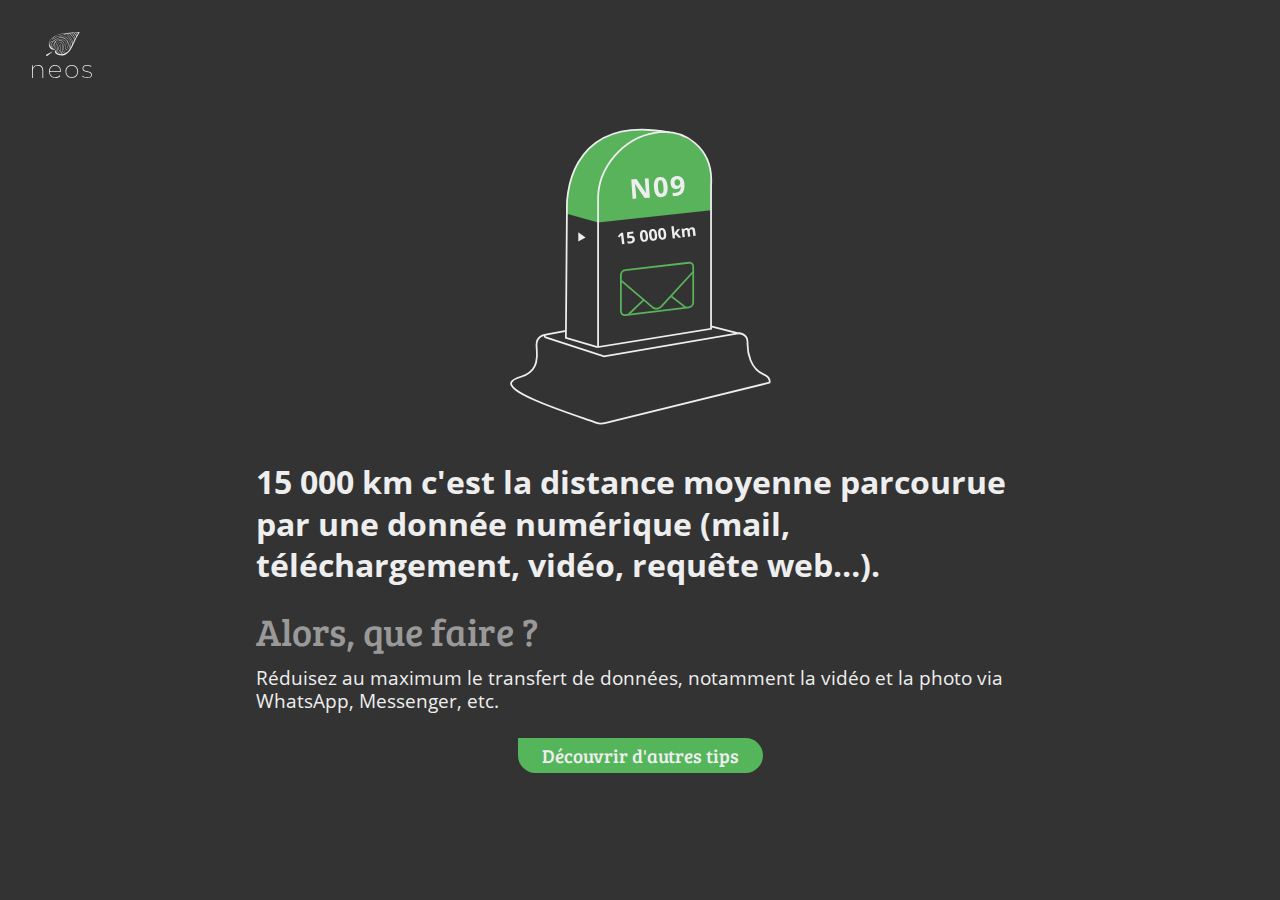
<file: template/index.html>
<!DOCTYPE html>
<html lang="fr">
<head>
    <meta charset="UTF-8">
    <meta name="viewport" content="width=device-width, initial-scale=1.0">
    <title>Neos</title>
    <link rel="icon" type="image/png" href="../assets/img/32px_neos.png" />
    <link rel="stylesheet" href="../assets/scss/styles.css">
    <script src="../assets/js/content.js"></script>
</head>
<body>
    <nav>
        <a href="">
            <img src="./../assets/img/neos-logo.svg" alt="Logo Neos">
        </a>
    </nav>
    <main class="wrapper">
        <div id="animation" class="animation"></div>
        <div class="fact">
            <h1 id="fact"></h1>
        </div>
        <div class="tip">
            <span class="label">Alors, que faire ?</span>
            <p id="tip"></p>
        </div>
        <div class="call-to-action">
            <a href="https://neos-71307.web.app/" target="_blank">Découvrir d'autres tips</a>
        </div>
    </main>
</body>
</html>
</file>
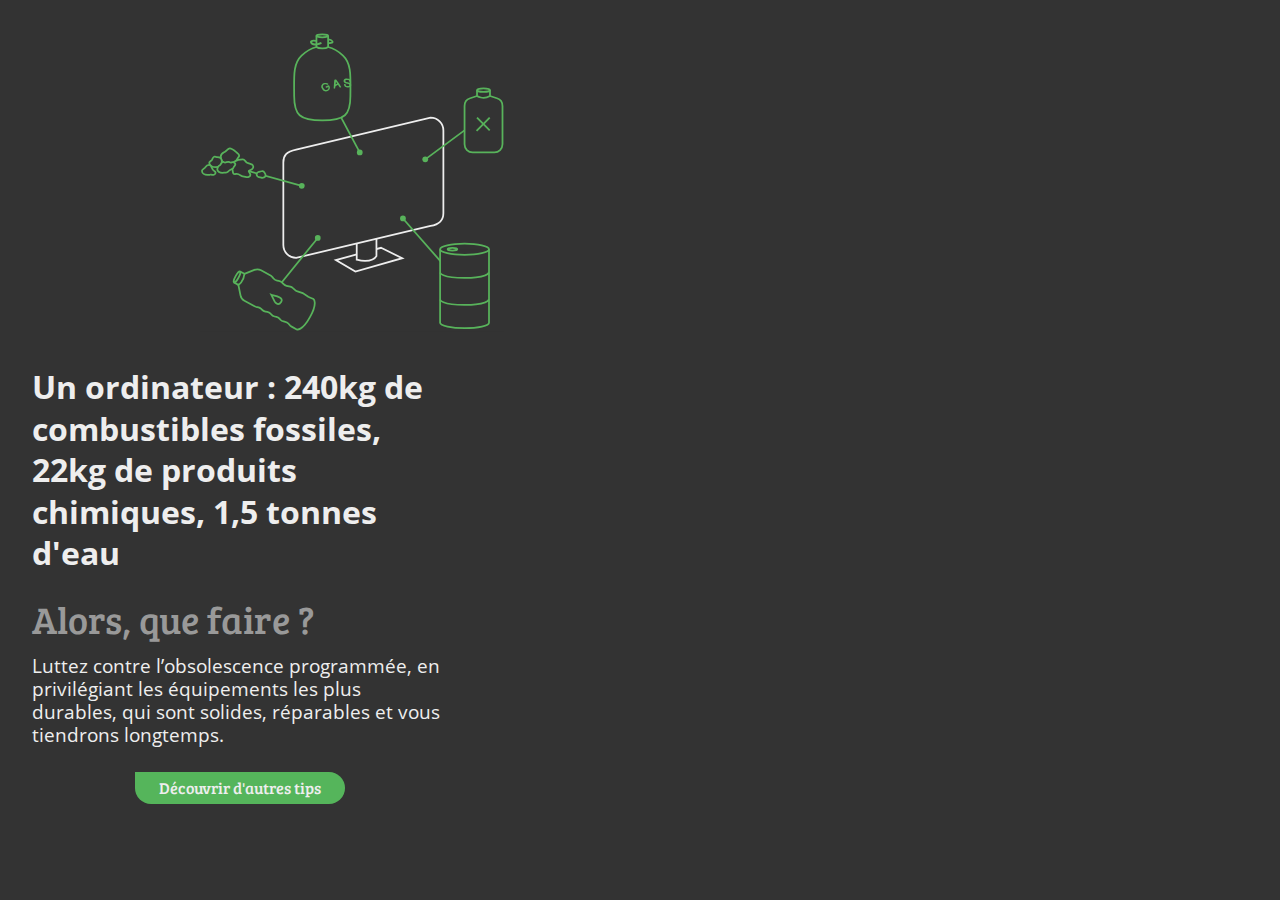
<file: template/popup.html>
<!DOCTYPE html>
<html lang="fr" class="popup">
<head>
    <meta charset="UTF-8">
    <meta name="viewport" content="width=device-width, initial-scale=1.0">
    <title>Neos | Popup</title>
    <link rel="stylesheet" href="../assets/scss/styles.css">
    <script src="../assets/js/content.js"></script>
</head>
<body>
<main class="wrapper">
    <div id="animation" class="animation"></div>
    <div class="fact">
        <h1 id="fact"></h1>
    </div>
    <div class="tip">
        <span class="label">Alors, que faire ?</span>
        <p id="tip"></p>
    </div>
    <div class="call-to-action">
        <a href="" target="_blank">Découvrir d'autres tips</a>
    </div>
</main>
</body>
</html>
</file>
<file: assets/scss/styles.css>
/* http://meyerweb.com/eric/tools/css/reset/
   v2.0-modified | 20110126
   License: none (public domain)
*/
html, body, div, span, applet, object, iframe,
h1, h2, h3, h4, h5, h6, p, blockquote, pre,
a, abbr, acronym, address, big, cite, code,
del, dfn, em, img, ins, kbd, q, s, samp,
small, strike, strong, sub, sup, tt, var,
b, u, i, center,
dl, dt, dd, ol, ul, li,
fieldset, form, label, legend,
table, caption, tbody, tfoot, thead, tr, th, td,
article, aside, canvas, details, embed,
figure, figcaption, footer, header, hgroup,
menu, nav, output, ruby, section, summary,
time, mark, audio, video {
  margin: 0;
  padding: 0;
  border: 0;
  font-size: 100%;
  font: inherit;
  vertical-align: baseline;
}

/* make sure to set some focus styles for accessibility */
:focus {
  outline: 0;
}

* {
  box-sizing: border-box;
}

/* HTML5 display-role reset for older browsers */
article, aside, details, figcaption, figure,
footer, header, hgroup, menu, nav, section {
  display: block;
}

body {
  line-height: 1;
}

ol, ul {
  list-style: none;
}

blockquote, q {
  quotes: none;
}

blockquote:before, blockquote:after,
q:before, q:after {
  content: "";
  content: none;
}

table {
  border-collapse: collapse;
  border-spacing: 0;
}

input[type=search]::-webkit-search-cancel-button,
input[type=search]::-webkit-search-decoration,
input[type=search]::-webkit-search-results-button,
input[type=search]::-webkit-search-results-decoration {
  -webkit-appearance: none;
  -moz-appearance: none;
}

input[type=search] {
  -webkit-appearance: none;
  -moz-appearance: none;
  -webkit-box-sizing: content-box;
  -moz-box-sizing: content-box;
  box-sizing: content-box;
}

textarea {
  overflow: auto;
  vertical-align: top;
  resize: vertical;
}

/**
 * Correct `inline-block` display not defined in IE 6/7/8/9 and Firefox 3.
 */
audio,
canvas,
video {
  display: inline-block;
  *display: inline;
  *zoom: 1;
  max-width: 100%;
}

/**
 * Prevent modern browsers from displaying `audio` without controls.
 * Remove excess height in iOS 5 devices.
 */
audio:not([controls]) {
  display: none;
  height: 0;
}

/**
 * Address styling not present in IE 7/8/9, Firefox 3, and Safari 4.
 * Known issue: no IE 6 support.
 */
[hidden] {
  display: none;
}

/**
 * 1. Correct text resizing oddly in IE 6/7 when body `font-size` is set using
 *    `em` units.
 * 2. Prevent iOS text size adjust after orientation change, without disabling
 *    user zoom.
 */
html {
  font-size: 100%;
  /* 1 */
  -webkit-text-size-adjust: 100%;
  /* 2 */
  -ms-text-size-adjust: 100%;
  /* 2 */
}

/**
 * Address `outline` inconsistency between Chrome and other browsers.
 */
a:focus {
  outline: thin dotted;
}

/**
 * Improve readability when focused and also mouse hovered in all browsers.
 */
a:active,
a:hover {
  outline: 0;
}

/**
 * 1. Remove border when inside `a` element in IE 6/7/8/9 and Firefox 3.
 * 2. Improve image quality when scaled in IE 7.
 */
img {
  border: 0;
  /* 1 */
  -ms-interpolation-mode: bicubic;
  /* 2 */
}

/**
 * Address margin not present in IE 6/7/8/9, Safari 5, and Opera 11.
 */
figure {
  margin: 0;
}

/**
 * Correct margin displayed oddly in IE 6/7.
 */
form {
  margin: 0;
}

/**
 * Define consistent border, margin, and padding.
 */
fieldset {
  border: 1px solid #c0c0c0;
  margin: 0 2px;
  padding: 0.35em 0.625em 0.75em;
}

/**
 * 1. Correct color not being inherited in IE 6/7/8/9.
 * 2. Correct text not wrapping in Firefox 3.
 * 3. Correct alignment displayed oddly in IE 6/7.
 */
legend {
  border: 0;
  /* 1 */
  padding: 0;
  white-space: normal;
  /* 2 */
  *margin-left: -7px;
  /* 3 */
}

/**
 * 1. Correct font size not being inherited in all browsers.
 * 2. Address margins set differently in IE 6/7, Firefox 3+, Safari 5,
 *    and Chrome.
 * 3. Improve appearance and consistency in all browsers.
 */
button,
input,
select,
textarea {
  font-size: 100%;
  /* 1 */
  margin: 0;
  /* 2 */
  vertical-align: baseline;
  /* 3 */
  *vertical-align: middle;
  /* 3 */
}

/**
 * Address Firefox 3+ setting `line-height` on `input` using `!important` in
 * the UA stylesheet.
 */
button,
input {
  line-height: normal;
}

/**
 * Address inconsistent `text-transform` inheritance for `button` and `select`.
 * All other form control elements do not inherit `text-transform` values.
 * Correct `button` style inheritance in Chrome, Safari 5+, and IE 6+.
 * Correct `select` style inheritance in Firefox 4+ and Opera.
 */
button,
select {
  text-transform: none;
}

/**
 * 1. Avoid the WebKit bug in Android 4.0.* where (2) destroys native `audio`
 *    and `video` controls.
 * 2. Correct inability to style clickable `input` types in iOS.
 * 3. Improve usability and consistency of cursor style between image-type
 *    `input` and others.
 * 4. Remove inner spacing in IE 7 without affecting normal text inputs.
 *    Known issue: inner spacing remains in IE 6.
 */
button,
html input[type=button],
input[type=reset],
input[type=submit] {
  -webkit-appearance: button;
  /* 2 */
  cursor: pointer;
  /* 3 */
  *overflow: visible;
  /* 4 */
}

/**
 * Re-set default cursor for disabled elements.
 */
button[disabled],
html input[disabled] {
  cursor: default;
}

/**
 * 1. Address box sizing set to content-box in IE 8/9.
 * 2. Remove excess padding in IE 8/9.
 * 3. Remove excess padding in IE 7.
 *    Known issue: excess padding remains in IE 6.
 */
input[type=checkbox],
input[type=radio] {
  box-sizing: border-box;
  /* 1 */
  padding: 0;
  /* 2 */
  *height: 13px;
  /* 3 */
  *width: 13px;
  /* 3 */
}

/**
 * 1. Address `appearance` set to `searchfield` in Safari 5 and Chrome.
 * 2. Address `box-sizing` set to `border-box` in Safari 5 and Chrome
 *    (include `-moz` to future-proof).
 */
input[type=search] {
  -webkit-appearance: textfield;
  /* 1 */
  -moz-box-sizing: content-box;
  -webkit-box-sizing: content-box;
  /* 2 */
  box-sizing: content-box;
}

/**
 * Remove inner padding and search cancel button in Safari 5 and Chrome
 * on OS X.
 */
input[type=search]::-webkit-search-cancel-button,
input[type=search]::-webkit-search-decoration {
  -webkit-appearance: none;
}

/**
 * Remove inner padding and border in Firefox 3+.
 */
button::-moz-focus-inner,
input::-moz-focus-inner {
  border: 0;
  padding: 0;
}

/**
 * 1. Remove default vertical scrollbar in IE 6/7/8/9.
 * 2. Improve readability and alignment in all browsers.
 */
textarea {
  overflow: auto;
  /* 1 */
  vertical-align: top;
  /* 2 */
}

/**
 * Remove most spacing between table cells.
 */
table {
  border-collapse: collapse;
  border-spacing: 0;
}

html,
button,
input,
select,
textarea {
  color: #222;
}

::-moz-selection {
  background: #b3d4fc;
  text-shadow: none;
}

::selection {
  background: #b3d4fc;
  text-shadow: none;
}

img {
  vertical-align: middle;
}

fieldset {
  border: 0;
  margin: 0;
  padding: 0;
}

textarea {
  resize: vertical;
}

.chromeframe {
  margin: 0.2em 0;
  background: #ccc;
  color: #000;
  padding: 0.2em 0;
}

@font-face {
  font-family: "BreeSerif";
  src: local("Bree Serif"), local("BreeSerif-Regular"), url("./../fonts/BreeSerif-Regular.ttf") format("truetype");
  font-weight: normal;
  font-display: swap;
  font-style: normal;
}
@font-face {
  font-family: "OpenSans";
  src: local("Open Sans"), local("OpenSans-Regular"), url("./../fonts/OpenSans-Regular.ttf") format("truetype");
  font-weight: normal;
  font-display: swap;
  font-style: normal;
}
@font-face {
  font-family: "OpenSans";
  src: local("Open Sans Bold"), local("OpenSans-Bold"), url("./../fonts/OpenSans-Bold.ttf") format("truetype");
  font-weight: bold;
  font-display: swap;
  font-style: normal;
}
body {
  width: 50%;
}

@keyframes car_1 {
  0% {
    opacity: 0;
  }
  100% {
    opacity: 1;
  }
}
#car_1 {
  transform-origin: center;
  -webkit-animation: car_1 2s infinite;
  /* Safari 4+ */
  -moz-animation: car_1 2s infinite;
  /* Fx 5+ */
  -o-animation: car_1 2s infinite;
  /* Opera 12+ */
  animation: car_1 2s infinite;
  /* IE 10+, Fx 29+ */
}

@keyframes car_1 {
  0% {
    transform: translate(60px, 0%);
  }
  100% {
    transform: translate(-400px, 0%);
  }
}
#car_2 {
  transform-origin: center;
  -webkit-animation: car_2 3s infinite;
  /* Safari 4+ */
  -moz-animation: car_2 3s infinite;
  /* Fx 5+ */
  -o-animation: car_2 3s infinite;
  /* Opera 12+ */
  animation: car_2 3s infinite;
  /* IE 10+, Fx 29+ */
}

@keyframes car_2 {
  0% {
    transform: translate(290px, 0%);
  }
  100% {
    transform: translate(-375px, 0%);
  }
}
#car_3 {
  transform-origin: center;
  -webkit-animation: car_3 4s infinite;
  /* Safari 4+ */
  -moz-animation: car_3 4s infinite;
  /* Fx 5+ */
  -o-animation: car_3 4s infinite;
  /* Opera 12+ */
  animation: car_3 4s infinite;
  /* IE 10+, Fx 29+ */
}

@keyframes car_3 {
  0% {
    transform: translate(500px, 0%);
  }
  100% {
    transform: translate(-200px, 0%);
  }
}
#car_4 {
  transform-origin: center;
  -webkit-animation: car_4 3s infinite;
  /* Safari 4+ */
  -moz-animation: car_4 3s infinite;
  /* Fx 5+ */
  -o-animation: car_4 3s infinite;
  /* Opera 12+ */
  animation: car_4 3s infinite;
  /* IE 10+, Fx 29+ */
}

@keyframes car_4 {
  0% {
    transform: translate(-375px, 0%);
  }
  100% {
    transform: translate(230px, 0%);
  }
}
#car_5 {
  transform-origin: center;
  -webkit-animation: car_5 4s infinite;
  /* Safari 4+ */
  -moz-animation: car_5 4s infinite;
  /* Fx 5+ */
  -o-animation: car_5 4s infinite;
  /* Opera 12+ */
  animation: car_5 4s infinite;
  /* IE 10+, Fx 29+ */
}

@keyframes car_5 {
  0% {
    transform: translate(-275px, 0%);
  }
  100% {
    transform: translate(370px, 0%);
  }
}
@keyframes eclair1 {
  0% {
    opacity: 0;
  }
  100% {
    opacity: 1;
  }
}
#eclair1 {
  transform-origin: center;
  -webkit-animation: eclair1 1s infinite;
  /* Safari 4+ */
  -moz-animation: eclair1 1s infinite;
  /* Fx 5+ */
  -o-animation: eclair1 1s infinite;
  /* Opera 12+ */
  animation: eclair1 1s infinite;
  /* IE 10+, Fx 29+ */
}

@keyframes eclair1 {
  0% {
    transform: translate(0px, 0%);
  }
  50% {
    transform: translate(10px, 0%);
  }
  100% {
    transform: translate(0px, 0%);
  }
}
#eclair2 {
  transform-origin: center;
  -webkit-animation: eclair2 0.9s infinite;
  /* Safari 4+ */
  -moz-animation: eclair2 0.9s infinite;
  /* Fx 5+ */
  -o-animation: eclair2 0.9s infinite;
  /* Opera 12+ */
  animation: eclair2 0.9s infinite;
  /* IE 10+, Fx 29+ */
}

@keyframes eclair2 {
  0% {
    transform: translate(0px, 0%);
  }
  50% {
    transform: translate(5px, 5px);
  }
  100% {
    transform: translate(0px, 0%);
  }
}
#eclair3 {
  transform-origin: center;
  -webkit-animation: eclair3 0.8s infinite;
  /* Safari 4+ */
  -moz-animation: eclair3 0.8s infinite;
  /* Fx 5+ */
  -o-animation: eclair3 0.8s infinite;
  /* Opera 12+ */
  animation: eclair3 0.8s infinite;
  /* IE 10+, Fx 29+ */
}

@keyframes eclair3 {
  0% {
    transform: translate(0px, 0%);
  }
  50% {
    transform: translate(5px, -5px);
  }
  100% {
    transform: translate(0px, 0%);
  }
}
#eclair4 {
  transform-origin: center;
  -webkit-animation: eclair4 1s infinite;
  /* Safari 4+ */
  -moz-animation: eclair4 1s infinite;
  /* Fx 5+ */
  -o-animation: eclair4 1s infinite;
  /* Opera 12+ */
  animation: eclair4 1s infinite;
  /* IE 10+, Fx 29+ */
}

@keyframes eclair4 {
  0% {
    transform: translate(-25px, 2.5%);
  }
  50% {
    transform: translate(-20px, 2%);
  }
  100% {
    transform: translate(-25px, 2.5%);
  }
}
@keyframes youtube {
  0% {
    opacity: 0;
  }
  100% {
    opacity: 1;
  }
}
#youtube {
  transform-origin: center;
  -webkit-animation: youtube 5s infinite;
  /* Safari 4+ */
  -moz-animation: youtube 5s infinite;
  /* Fx 5+ */
  -o-animation: youtube 5s infinite;
  /* Opera 12+ */
  animation: youtube 5s infinite;
  /* IE 10+, Fx 29+ */
}

@keyframes youtube {
  0% {
    transform: rotate(-0.02turn);
  }
  25% {
    transform: rotate(0.15turn);
  }
  45% {
    transform: rotate(-0.02turn);
  }
  100% {
    transform: rotate(-0.02turn);
  }
}
#netflix {
  transform-origin: center;
  -webkit-animation: netflix 4s infinite;
  /* Safari 4+ */
  -moz-animation: netflix 4s infinite;
  /* Fx 5+ */
  -o-animation: netflix 4s infinite;
  /* Opera 12+ */
  animation: netflix 4s infinite;
  /* IE 10+, Fx 29+ */
}

@keyframes netflix {
  0% {
    transform: translate(160px, 0%);
  }
  25% {
    transform: translate(0px, 0%);
  }
  45% {
    transform: translate(0px, 0%);
  }
  100% {
    transform: translate(160px, 0%);
  }
}
#twitch {
  transform-origin: center;
  -webkit-animation: twitch 3s infinite;
  /* Safari 4+ */
  -moz-animation: twitch 3s infinite;
  /* Fx 5+ */
  -o-animation: twitch 3s infinite;
  /* Opera 12+ */
  animation: twitch 3s infinite;
  /* IE 10+, Fx 29+ */
}

@keyframes twitch {
  0% {
    transform: translate(0px, 0%);
  }
  37% {
    transform: translate(0px, 0%);
  }
  54% {
    transform: translate(160px, 0%);
  }
  80% {
    transform: translate(0px, 0%);
  }
  100% {
    transform: translate(0px, 0%);
  }
}
@keyframes liens {
  0% {
    opacity: 0;
  }
  100% {
    opacity: 1;
  }
}
#poison {
  transform-origin: center;
  -webkit-animation: poison 3s infinite;
  /* Safari 4+ */
  -moz-animation: poison 3s infinite;
  /* Fx 5+ */
  -o-animation: poison 3s infinite;
  /* Opera 12+ */
  animation: poison 3s infinite;
  /* IE 10+, Fx 29+ */
}

@keyframes poison {
  0% {
    transform: rotate(-0.001turn);
  }
  27% {
    transform: rotate(-0.007turn);
  }
  46% {
    transform: rotate(-0.001turn);
  }
  77% {
    transform: rotate(-0.007turn);
  }
  100% {
    transform: rotate(-0.001turn);
  }
}
#bidon {
  transform-origin: center;
  -webkit-animation: bidon 3.5s infinite;
  /* Safari 4+ */
  -moz-animation: bidon 3.5s infinite;
  /* Fx 5+ */
  -o-animation: bidon 3.5s infinite;
  /* Opera 12+ */
  animation: bidon 3.5s infinite;
  /* IE 10+, Fx 29+ */
}

@keyframes bidon {
  0% {
    transform: rotate(0turn);
  }
  29% {
    transform: rotate(-0.007turn);
  }
  55% {
    transform: rotate(0turn);
  }
  72% {
    transform: rotate(-0.007turn);
  }
  100% {
    transform: rotate(0turn);
  }
}
#bouteille {
  transform-origin: center;
  -webkit-animation: bouteille 3s infinite;
  /* Safari 4+ */
  -moz-animation: bouteille 3s infinite;
  /* Fx 5+ */
  -o-animation: bouteille 3s infinite;
  /* Opera 12+ */
  animation: bouteille 3s infinite;
  /* IE 10+, Fx 29+ */
}

@keyframes bouteille {
  0% {
    transform: rotate(0turn);
  }
  46% {
    transform: rotate(0.006turn);
  }
  51% {
    transform: rotate(0turn);
  }
  80% {
    transform: rotate(0.006turn);
  }
  100% {
    transform: rotate(0turn);
  }
}
#charbon {
  transform-origin: center;
  -webkit-animation: charbon 3s infinite;
  /* Safari 4+ */
  -moz-animation: charbon 3s infinite;
  /* Fx 5+ */
  -o-animation: charbon 3s infinite;
  /* Opera 12+ */
  animation: charbon 3s infinite;
  /* IE 10+, Fx 29+ */
}

@keyframes charbon {
  0% {
    transform: rotate(0turn);
  }
  45% {
    transform: rotate(0.005turn);
  }
  60% {
    transform: rotate(0turn);
  }
  84% {
    transform: rotate(0.005turn);
  }
  100% {
    transform: rotate(0turn);
  }
}
#gaz {
  transform-origin: center;
  -webkit-animation: gaz 3s infinite;
  /* Safari 4+ */
  -moz-animation: gaz 3s infinite;
  /* Fx 5+ */
  -o-animation: gaz 3s infinite;
  /* Opera 12+ */
  animation: gaz 3s infinite;
  /* IE 10+, Fx 29+ */
}

@keyframes gaz {
  0% {
    transform: rotate(0turn);
  }
  34% {
    transform: rotate(0.007turn);
  }
  48% {
    transform: rotate(0turn);
  }
  73% {
    transform: rotate(0.007turn);
  }
  100% {
    transform: rotate(0turn);
  }
}
@keyframes lettre {
  0% {
    opacity: 0;
  }
  100% {
    opacity: 1;
  }
}
#lettre {
  transform-origin: center;
  -webkit-animation: lettre 2s infinite;
  /* Safari 4+ */
  -moz-animation: lettre 2s infinite;
  /* Fx 5+ */
  -o-animation: lettre 2s infinite;
  /* Opera 12+ */
  animation: lettre 2s infinite;
  /* IE 10+, Fx 29+ */
}

@keyframes lettre {
  0% {
    transform: translate(-80px, 0);
    opacity: 0;
  }
  20% {
    opacity: 1;
  }
  50% {
    transform: translate(0px, 0%);
  }
  60% {
    opacity: 1;
  }
  100% {
    transform: translate(180px, -30px);
    opacity: 0;
  }
}
html.popup body {
  width: 480px;
  height: auto;
  min-height: 240px;
  padding: 2rem;
}
html.popup body .wrapper {
  height: auto;
  width: 100%;
  padding: 0;
}
html.popup body .wrapper .call-to-action a {
  font-size: 1rem;
}

body {
  position: relative;
  display: flex;
  align-items: center;
  width: 100%;
  height: 100vh;
  margin: 0;
  padding: 2rem;
  background-color: #333333;
  color: #EEEEEE;
}
body nav {
  position: absolute;
  top: 2rem;
  left: 2rem;
}
body nav a {
  display: inline-block;
}
body nav img {
  max-width: 60px;
}
body .wrapper {
  font-family: "OpenSans";
  width: 80%;
  min-width: 320px;
  max-width: 768px;
  height: auto;
  margin: 0 auto;
}
@media (max-width: 520px) {
  body .wrapper {
    padding-top: 90px;
  }
}
body .wrapper .animation {
  width: 50vw;
  text-align: center;
  height: auto;
  margin: 0 auto 2.5vw auto;
}
body .wrapper .animation svg {
  width: auto;
  max-height: 33.33vh;
}
body .wrapper .fact {
  margin-bottom: 2vw;
}
body .wrapper .fact h1 {
  font-weight: bold;
  font-size: 2.5vw;
  line-height: 1.3;
}
@media (max-width: 640px) {
  body .wrapper .fact h1 {
    font-size: 1rem;
  }
}
body .wrapper .tip {
  margin-bottom: 2vw;
}
body .wrapper .tip .label {
  display: block;
  font-family: "BreeSerif";
  color: #999999;
  font-size: 3vw;
  margin-bottom: 1rem;
}
@media (max-width: 680px) {
  body .wrapper .tip .label {
    font-size: 1.25rem;
  }
}
body .wrapper .tip p {
  font-size: 1.5vw;
  line-height: 1.2;
}
@media (max-width: 800px) {
  body .wrapper .tip p {
    font-size: 0.75rem;
  }
}
body .wrapper .call-to-action {
  text-align: center;
}
body .wrapper .call-to-action a {
  display: inline-block;
  font-size: 1.5vw;
  font-family: "BreeSerif";
  background-color: #55B55B;
  color: #EEEEEE;
  text-decoration: none;
  padding: 0.5rem 1.5rem;
  border-top-right-radius: 100px;
  border-bottom-left-radius: 100px;
  border-bottom-right-radius: 100px;
  transition: all 0.4s ease-in-out;
}
body .wrapper .call-to-action a:hover {
  border-top-left-radius: 100px;
  background-color: #EEEEEE;
  color: #55B55B;
}
@media (max-width: 800px) {
  body .wrapper .call-to-action a {
    font-size: 0.75rem;
  }
}

/*# sourceMappingURL=styles.css.map */
</file>
